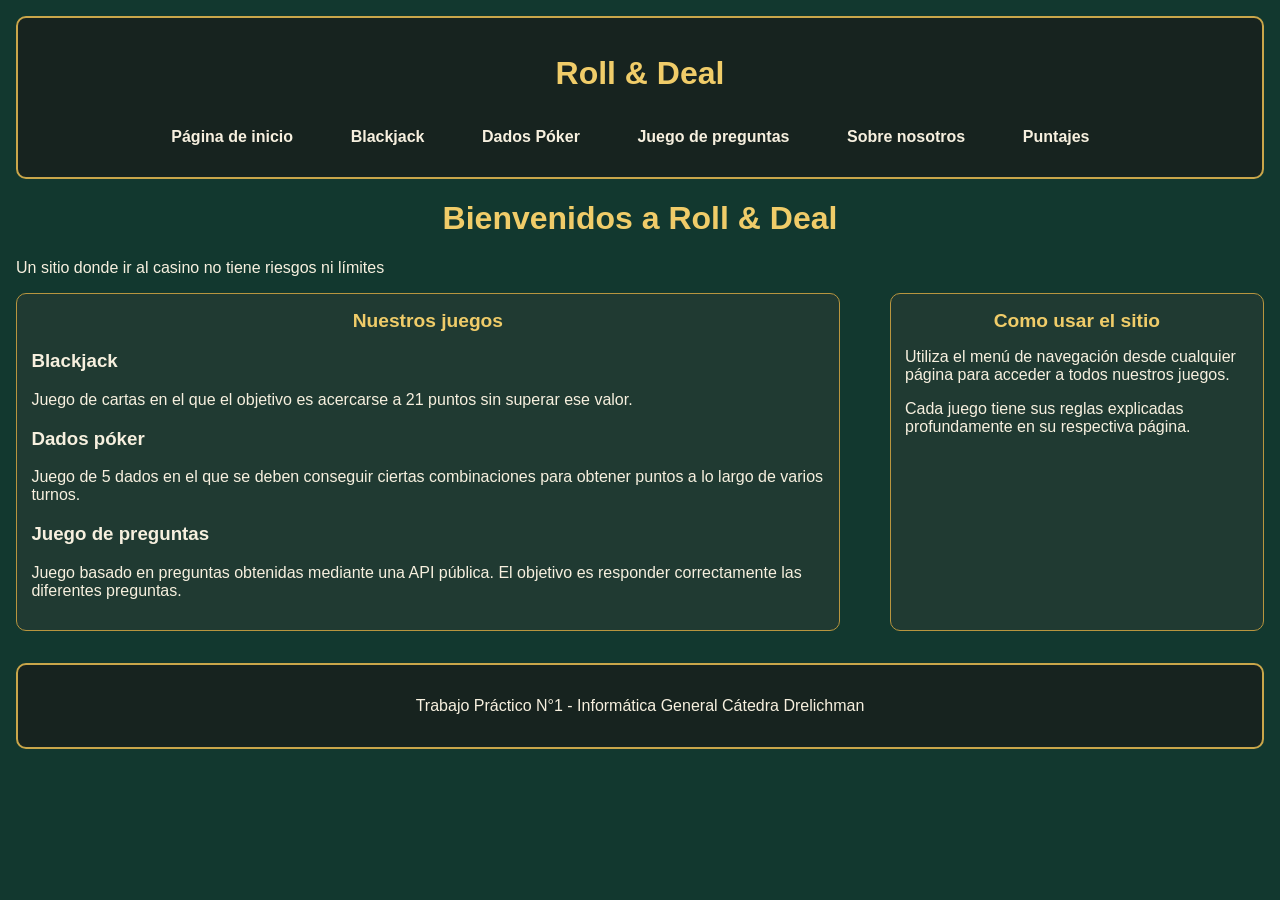
<file: index.html>
<!DOCTYPE html>
<html lang="es">
<head>
    <meta charset="UTF-8">
    <link href="css/estilos.css" rel="stylesheet">
    <title>Página de inicio</title>
</head>
<body>
    <div id="contenedor">
        <header>
            <!--Nombre provisorio-->
            <h1>Roll & Deal</h1>
            <nav>
                <ul>
                    <li><a href="index.html">Página de inicio</a></li>
                    <li><a href ="juegocartas.html">Blackjack</a></li>
                    <li><a href="juegodados.html">Dados Póker</a></li>
                    <li><a href="juegopreguntas.html">Juego de preguntas</a></li>
                    <li><a href="integrantes.html">Sobre nosotros</a></li>
                    <li><a href="puntajes.html">Puntajes</a></li>
                </ul>
            </nav>
        </header>
        <main>
                <h1>Bienvenidos a Roll & Deal</h1>
                <p>Un sitio donde ir al casino no tiene riesgos ni límites</p>
            <div id="columnasJuego">
                <section id="intro" class="panelJuego">
                    <h2>Nuestros juegos</h2>
                    <h3>Blackjack</h3>
                    <p>Juego de cartas en el que el objetivo es acercarse a 21 puntos sin superar ese valor.</p>
                    <h3>Dados póker</h3>
                    <p>Juego de 5 dados en el que se deben conseguir ciertas combinaciones para obtener puntos a lo largo de varios turnos.</p>
                    <h3>Juego de preguntas</h3> <!--nombre a definir aún-->
                    <p>Juego basado en preguntas obtenidas mediante una API pública. El objetivo es responder correctamente las diferentes preguntas.</p>
                </section>
                <section class="panelJuego">
                    <h2>Como usar el sitio</h2>
                    <p>Utiliza el menú de navegación desde cualquier página para acceder a todos nuestros juegos.</p>
                    <p>Cada juego tiene sus reglas explicadas profundamente en su respectiva página.</p>
                </section>
            </div>
        </main>
        <footer>
            <p>Trabajo Práctico N°1 - Informática General Cátedra Drelichman</p>
        </footer>
    </div>
</body>
</html>
</file>
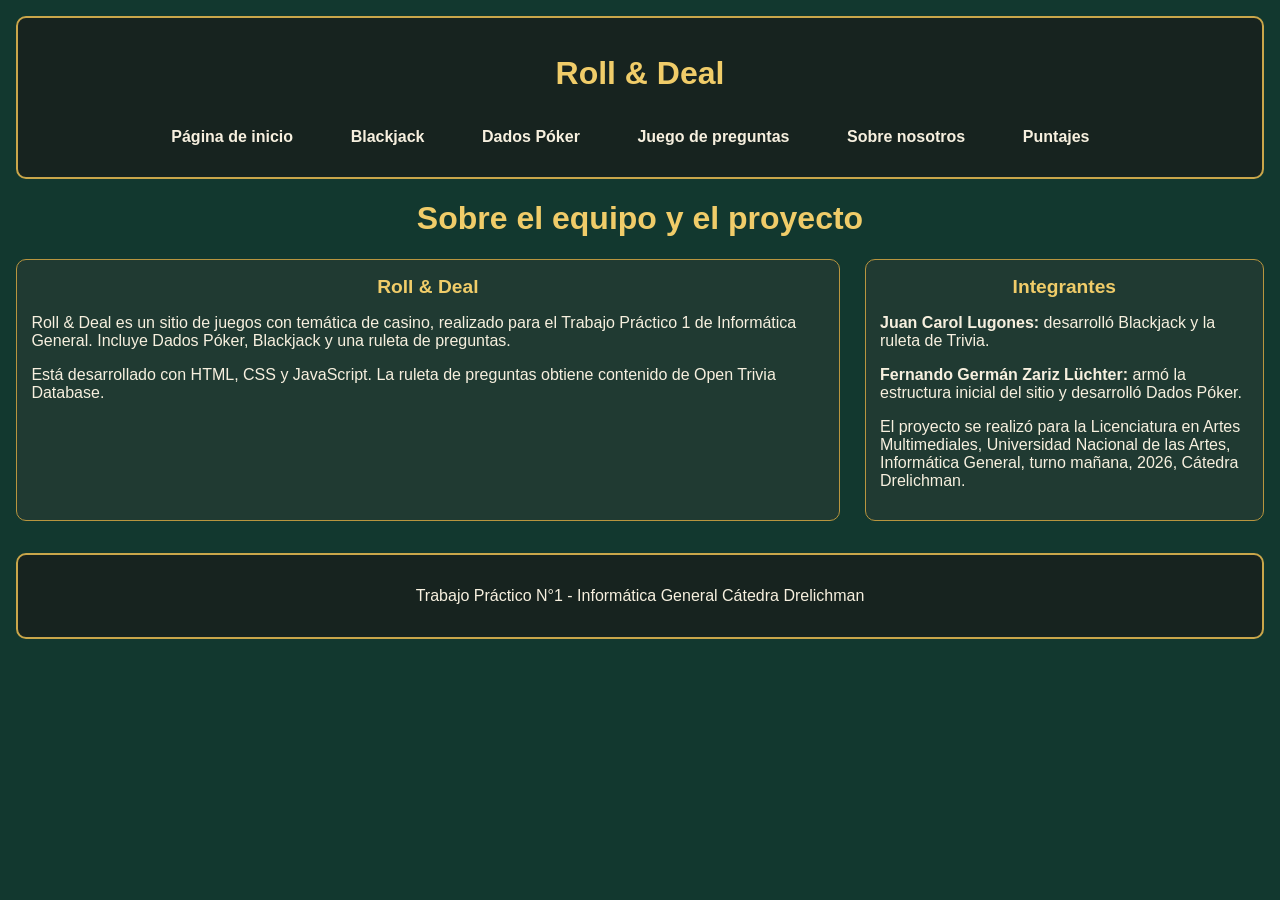
<file: integrantes.html>
<!DOCTYPE html>
<html lang="es">
<head>
    <meta charset="UTF-8">
    <meta name="viewport" content="width=device-width, initial-scale=1.0">
    <link href="css/estilos.css" rel="stylesheet">
    <title>Sobre nosotros | Roll & Deal</title>
</head>
<body>
    <div id="contenedor">
        <header>
            <h1>Roll & Deal</h1>
            <nav>
                <ul>
                    <li><a href="index.html">Página de inicio</a></li>
                    <li><a href="juegocartas.html">Blackjack</a></li>
                    <li><a href="juegodados.html">Dados Póker</a></li>
                    <li><a href="juegopreguntas.html">Juego de preguntas</a></li>
                    <li><a href="integrantes.html">Sobre nosotros</a></li>
                    <li><a href="puntajes.html">Puntajes</a></li>
                </ul>
            </nav>
        </header>
        <main>
            <h1>Sobre el equipo y el proyecto</h1>
            <div id="columnasJuego">
                <section id="intro" class="panelJuego">
                    <h2>Roll & Deal</h2>
                    <p>
                        Roll & Deal es un sitio de juegos con temática de casino,
                        realizado para el Trabajo Práctico 1 de Informática General.
                        Incluye Dados Póker, Blackjack y una ruleta de preguntas.
                    </p>
                    <p>
                        Está desarrollado con HTML, CSS y JavaScript. La ruleta de
                        preguntas obtiene contenido de Open Trivia Database.
                    </p>
                </section>

                <section id="reglas" class="panelJuego">
                    <h2>Integrantes</h2>
                    <p><strong>Juan Carol Lugones:</strong> desarrolló Blackjack y la ruleta de Trivia.</p>
                    <p><strong>Fernando Germán Zariz Lüchter:</strong> armó la estructura inicial del sitio y desarrolló Dados Póker.</p>
                    <p>
                        El proyecto se realizó para la Licenciatura en Artes Multimediales,
                        Universidad Nacional de las Artes, Informática General,
                        turno mañana, 2026, Cátedra Drelichman.
                    </p>
                </section>
            </div>
        </main>
        <footer>
            <p>Trabajo Práctico N°1 - Informática General Cátedra Drelichman</p>
        </footer>
    </div>
</body>
</html>
</file>
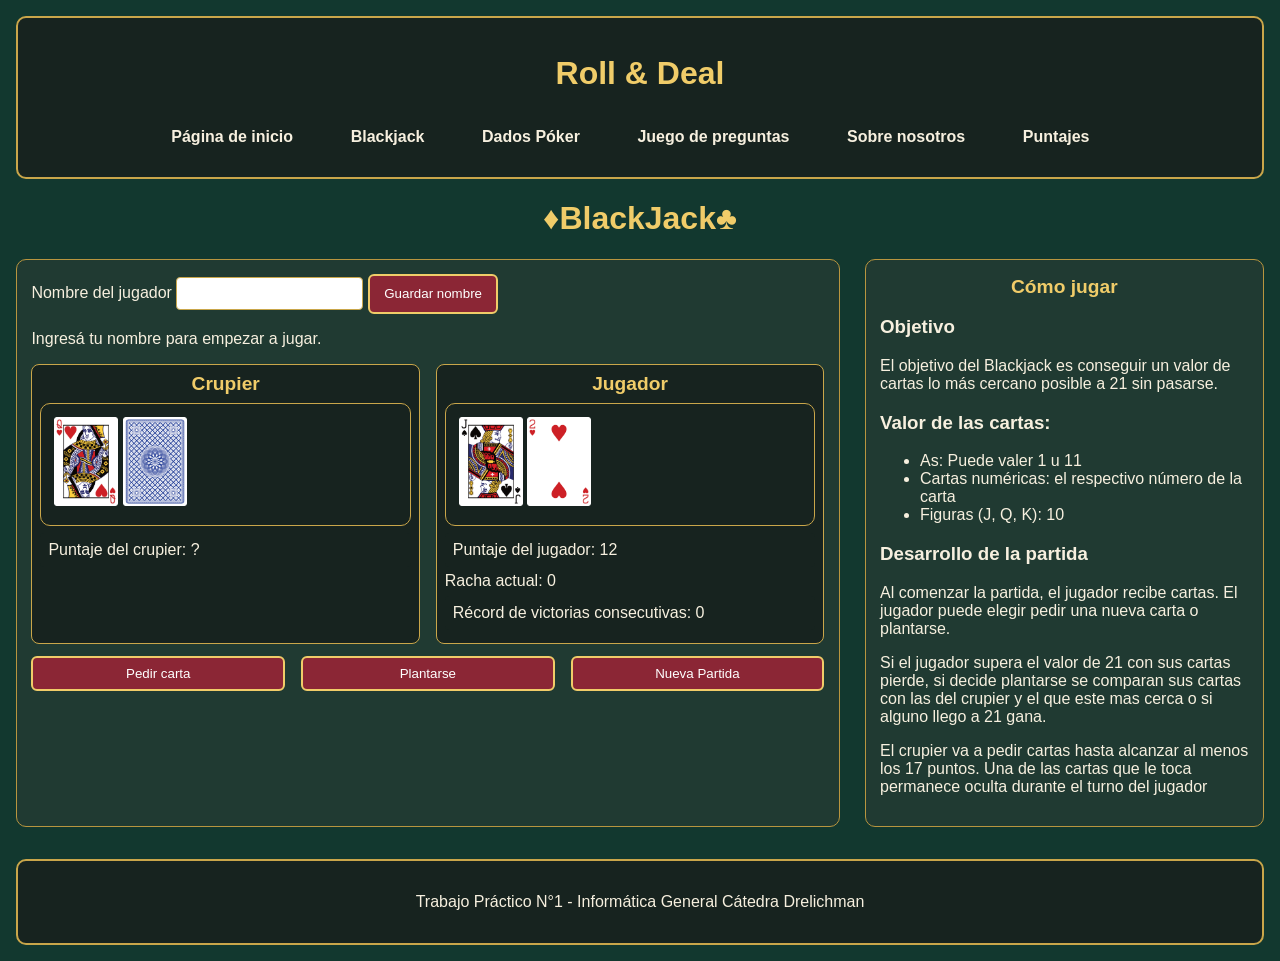
<file: juegocartas.html>
<!DOCTYPE html>
<html lang="es">
<head>
    <meta charset="UTF-8">
    <link href="css/estilos.css" rel="stylesheet">
    <title>Blackjack</title>
</head>
<body>
    <div id="contenedor">
        <header>
            <h1>Roll & Deal</h1>
            <nav>
                <ul>
                    <li><a href="index.html">Página de inicio</a></li>
                    <li><a href ="juegocartas.html">Blackjack</a></li>
                    <li><a href="juegodados.html">Dados Póker</a></li>
                    <li><a href="juegopreguntas.html">Juego de preguntas</a></li>
                    <li><a href="integrantes.html">Sobre nosotros</a></li>
                    <li><a href="puntajes.html">Puntajes</a></li>
                </ul>
            </nav>
        </header>
        <main>
            <h1>♦️BlackJack♣️</h1>
            <div id="columnasJuego">
            <section id="reglas" class="panelJuego">
                <h2>Cómo jugar</h2>
                <h3>Objetivo</h3>
                <p>El objetivo del Blackjack es conseguir un valor de cartas lo más cercano posible a 21 sin pasarse.</p>
                <h3>Valor de las cartas:</h3>
                <ul>
                    <li>As: Puede valer 1 u 11</li>
                    <li>Cartas numéricas: el respectivo número de la carta</li>
                    <li>Figuras (J, Q, K): 10</li>
                </ul>
                <h3>Desarrollo de la partida</h3>
                <p>Al comenzar la partida, el jugador recibe cartas. El jugador puede elegir pedir una nueva carta o plantarse.</p>
                <p>Si el jugador supera el valor de 21 con sus cartas pierde, si decide plantarse se comparan sus cartas con las del crupier y el que este mas cerca o si alguno llego a 21 gana.</p>
                <p>El crupier va a pedir cartas hasta alcanzar al menos los 17 puntos. Una de las cartas que le toca permanece oculta durante el turno del jugador</p>
            </section>

            <section id="mesa" class="panelJuego">
                <form id="formulario-blackjack">
                    <label for="nombre-jugador-blackjack">
                        Nombre del jugador
                    </label>
                    <input
                    id="nombre-jugador-blackjack"
                    name="nombre-jugador-blackjack"
                    type="text"
                    maxlength="12"
                    required>

                    <button type="submit">
                        Guardar nombre
                    </button>
                </form>
                <p id="nombre-blackjack">
                    Ingresá tu nombre para empezar a jugar.
                </p>
                
                <div id="zonaCrupier" class="zonaMano">
                    <h2>Crupier</h2>
                    <div id="cartas-crupier">
                    </div>
                    <p id="puntaje-crupier">
                        Puntaje del crupier: 0
                    </p>
                </div>

                <div id="zonaJugador" class="zonaMano">
                    <h2>Jugador</h2>
                    <div id="cartas-jugador">
                    </div>
                    <p id="puntaje-jugador">
                        Puntaje del jugador: 0
                    </p>
                    <p id="resultado-blackjack"></p>
                    <p id="racha-blackjack">
                        Racha actual: 0
                    </p>
                    <p id="record-blackjack">
                        Record de victorias consecutivas: 0
                    </p>
                </div>
                <button id="pedir" type="button">Pedir carta</button>
                <button id="plantarse" type="button">Plantarse</button>
                <button id="nueva-partida" type="button">Nueva Partida</button>
            </section>
        </div>
        </main>
        <footer>
            <p>Trabajo Práctico N°1 - Informática General Cátedra Drelichman</p>
        </footer>
    </div>
<script src="js/juegocartas.js"></script>
</body>
</html>
</file>
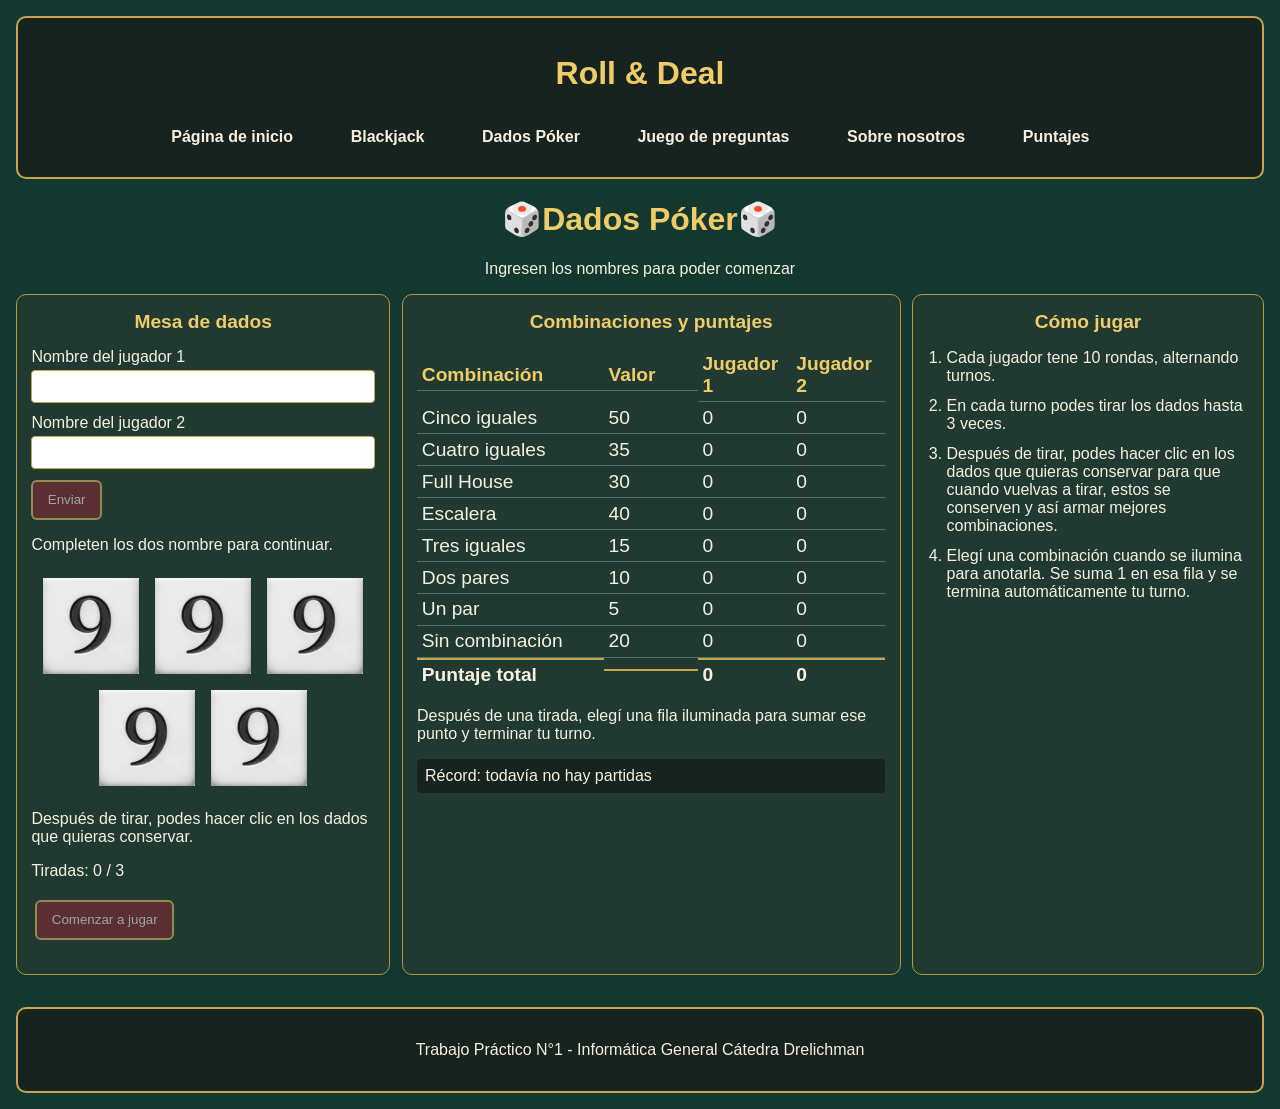
<file: juegodados.html>
<!DOCTYPE html>
<html lang="es">
<head>
    <meta charset="UTF-8">
    <link href="css/estilos.css" rel="stylesheet">
    <title>Dados Póker</title>
</head>
<body>
    <div id="contenedor">
        <header>
            <h1>Roll & Deal</h1>
            <nav>
                <ul>
                    <li><a href="index.html">Página de inicio</a></li>
                    <li><a href ="juegocartas.html">Blackjack</a></li>
                    <li><a href="juegodados.html">Dados Póker</a></li>
                    <li><a href="juegopreguntas.html">Juego de preguntas</a></li>
                    <li><a href="integrantes.html">Sobre nosotros</a></li>
                    <li><a href="puntajes.html">Puntajes</a></li>
                </ul>
            </nav>
        </header>
        <main>
            <h1>🎲Dados Póker🎲</h1>
            <p id="turno">Ingresen los nombres para poder comenzar</p>
            <div id="columnasJuego">
            <section id="zonaDados" class="panelJuego">
                <h2>Mesa de dados</h2>
                <form id="formularioNombres"><label for="nombre1">Nombre del jugador 1</label><input id="nombre1" type="text" maxlength="12" required>
                <label for="nombre2">Nombre del jugador 2</label>
                <input id="nombre2" type="text" maxlength="12" required>
                <button id="enviarNombres" type="submit" disabled>Enviar</button>
            </form>
            <p id="mensajeJuego">Completen los dos nombre para continuar.</p>
            <div id="dados">
                    <img class="dado"
                        id="dado0"
                        src="img/dados-poker/dado-9.png"
                        alt="Dado 9">

                    <img class="dado"
                        id="dado1"
                        src="img/dados-poker/dado-9.png"
                        alt="Dado 9">

                    <img class="dado"
                        id="dado2"
                        src="img/dados-poker/dado-9.png"
                        alt="Dado 9">

                    <img class="dado"
                        id="dado3"
                        src="img/dados-poker/dado-9.png"
                        alt="Dado 9">

                    <img class="dado"
                        id="dado4"
                        src="img/dados-poker/dado-9.png"
                        alt="Dado 9">
            </div>
            <p id="ayudaDados">Después de tirar, podes hacer clic en los dados que quieras conservar.</p>
            <p id="tiradas">Tiradas: 0 / 3</p>

            <div id="botonesJuego">
                <button id="comenzar" type="button" disabled>Comenzar a jugar</button>
                <button id="reiniciar" type="button" hidden>Reiniciar</button>
            </div>
            <p id="resultado"></p>
            </section>
            <section id="combinaciones" class="panelJuego">
                    <h2>Combinaciones y puntajes</h2>
                    <div id="listaCombinaciones">
                        <div id="encabezadoCombinaciones" class="filaCombinacion">
                            <p>Combinación</p><p>Valor</p><p id="encabezadoJ1" class="columnaJ1">Jugador 1</p><p id="encabezadoJ2" class="columnaJ2">Jugador 2</p>
                        </div>
                        <div class="combinacion filaCombinacion" id="cincoIguales"><p>Cinco iguales</p><p>50</p><p id="j1-cinco" class="columnaJ1">0</p><p id="j2-cinco" class="columnaJ2">0</p></div>
                        <div class="combinacion filaCombinacion" id="cuatroIguales"><p>Cuatro iguales</p><p>35</p><p id="j1-cuatro" class="columnaJ1">0</p><p id="j2-cuatro" class="columnaJ2">0</p></div>
                        <div class="combinacion filaCombinacion" id="fullHouse"><p>Full House</p><p>30</p><p id="j1-full" class="columnaJ1">0</p><p id="j2-full" class="columnaJ2">0</p></div>
                        <div class="combinacion filaCombinacion" id="escalera"><p>Escalera</p><p>40</p><p id="j1-escalera" class="columnaJ1">0</p><p id="j2-escalera" class="columnaJ2">0</p></div>
                        <div class="combinacion filaCombinacion" id="tresIguales"><p>Tres iguales</p><p>15</p><p id="j1-tres" class="columnaJ1">0</p><p id="j2-tres" class="columnaJ2">0</p></div>
                        <div class="combinacion filaCombinacion" id="dosPares"><p>Dos pares</p><p>10</p><p id="j1-dos" class="columnaJ1">0</p><p id="j2-dos" class="columnaJ2">0</p></div>
                        <div class="combinacion filaCombinacion" id="unPar"><p>Un par</p><p>5</p><p id="j1-par" class="columnaJ1">0</p><p id="j2-par" class="columnaJ2">0</p></div>
                        <div class="combinacion filaCombinacion" id="sinCombinacion"><p>Sin combinación</p><p>20</p><p id="j1-bust" class="columnaJ1">0</p><p id="j2-bust" class="columnaJ2">0</p></div>
                        <div class="filaCombinacion filaTotal"><p>Puntaje total</p><p></p><p id="total-j1" class="columnaJ1">0</p><p id="total-j2" class="columnaJ2">0</p></div>
                    </div>
                    <p>Después de una tirada, elegí una fila iluminada para sumar ese punto y terminar tu turno.</p>
                    <p id="record-dados">Récord de puntos: 0</p>
                <div id="cartelFinal" class="fondoModal" hidden>
                    <section class="modal">
                        <h2 id="tituloFinal">Fin de la partida</h2>
                        <p id="resultadoFinal"></p>
                        <button id="revancha" type="button">Revancha</button>
                        <button id="salir" type="button">Salir</button>
                        <button id="cambiarJugadores" type="button">Cambiar jugadores</button>
                    </section>
                </div>
                </section>
                <section id="instrucciones" class="panelJuego">
                    <h2>Cómo jugar</h2>
                    <ol>
                        <li>Cada jugador tene 10 rondas, alternando turnos.</li>
                        <li>En cada turno podes tirar los dados hasta 3 veces.</li>
                        <li>Después de tirar, podes hacer clic en los dados que quieras conservar para que cuando vuelvas a tirar, estos se conserven y así armar mejores combinaciones.</li>
                        <li>Elegí una combinación cuando se ilumina para anotarla. Se suma 1 en esa fila y se termina automáticamente tu turno.</li>
                    </ol>
                </section>
            </div>
        </main>
        <footer>
            <p>Trabajo Práctico N°1 - Informática General Cátedra Drelichman</p>
        </footer>
    </div>
<script src="js/juegodados.js"></script>
</body>
</html>
</file>
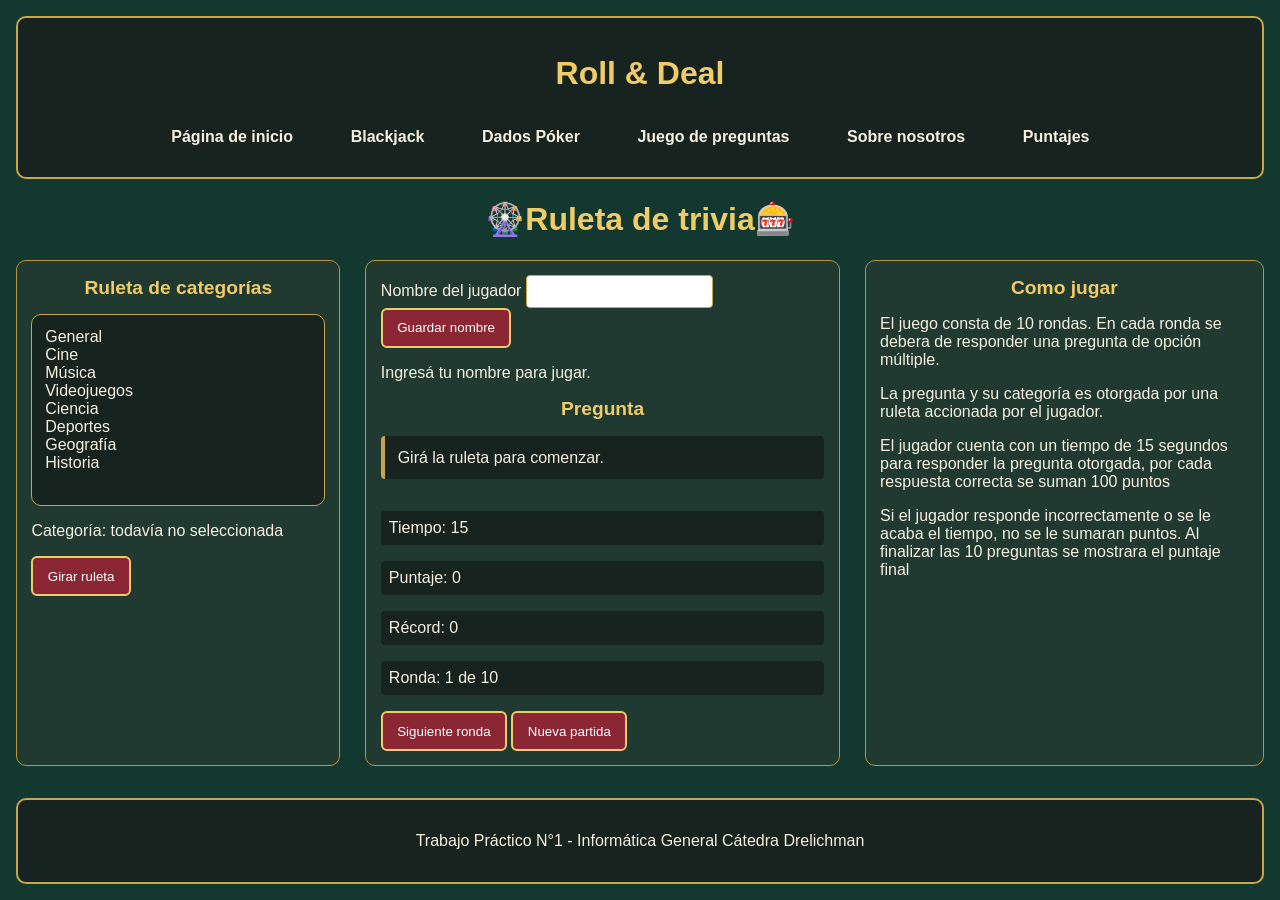
<file: juegopreguntas.html>
<!DOCTYPE html>
<html lang="es">
<head>
    <meta charset="UTF-8">
    <link href="css/estilos.css" rel="stylesheet">
    <title>Juego de preguntas</title>
</head>
<body>
    <div id="contenedor">
        <header>
            <h1>Roll & Deal</h1>
            <nav>
                <ul>
                    <li><a href="index.html">Página de inicio</a></li>
                    <li><a href ="juegocartas.html">Blackjack</a></li>
                    <li><a href="juegodados.html">Dados Póker</a></li>
                    <li><a href="juegopreguntas.html">Juego de preguntas</a></li>
                    <li><a href="integrantes.html">Sobre nosotros</a></li>
                    <li><a href="puntajes.html">Puntajes</a></li>
                </ul>
            </nav>
        </header>
        <main>
            <h1>🎡Ruleta de trivia🎰</h1>
            <div id="columnasJuego">
            <section id="reglas" class="panelJuego">
                <h2>Como jugar</h2>
                <p>El juego consta de 10 rondas. En cada ronda se debera de responder una pregunta de opción múltiple.</p>
                <p>La pregunta y su categoría es otorgada por una ruleta accionada por el jugador.</p>
                <p>El jugador cuenta con un tiempo de 15 segundos para responder la pregunta otorgada, por cada respuesta correcta se suman 100 puntos</p>
                <p>Si el jugador responde incorrectamente o se le acaba el tiempo, no se le sumaran puntos. Al finalizar las 10 preguntas se mostrara el puntaje final</p>
            </section>
            <section id="ruleta" class="panelJuego">
                <h2>Ruleta de categorías</h2>
                <div id="categorias-ruleta">
                </div>
                <p id="categoria">Categoría: todavía no seleccionada</p>
                <button id="girar" type="button">Girar ruleta</button>
            </section>
            <section id="juego" class="panelJuego">
                <form id="formulario-trivia">
                    <label for="nombre-jugador-trivia"> Nombre del jugador </label>
                    <input 
                    id="nombre-jugador-trivia"
                    name="nombre-jugador-trivia"
                    type="text"
                    maxlength="12"
                    required
                    >
                    <button type="submit"> Guardar nombre </button> 
                </form>
                <p id="nombre-trivia"> Ingresá tu nombre para jugar.</p>
                <h2>Pregunta</h2>
                <p id="pregunta">Girá la ruleta para comenzar.</p>
                <div id="respuestas">
                </div>
                <p id="tiempo">Tiempo: 15</p>
                <p id="puntaje">Puntaje: 0</p>
                <p id="record-trivia">Récord: 0</p>
                <p id="ronda">Ronda: 1 de 10</p>
                <p id="resultado"></p>
                <button id="siguiente" type="button">Siguiente ronda</button>
                <button id="nueva-partida-trivia" type="button">Nueva partida</button>
            </section>
            </div>
        </main>
        <footer>
            <p>Trabajo Práctico N°1 - Informática General Cátedra Drelichman</p>
        </footer>
    </div>
<script src="js/juegopreguntas.js"></script>
</body>
</html>
</file>
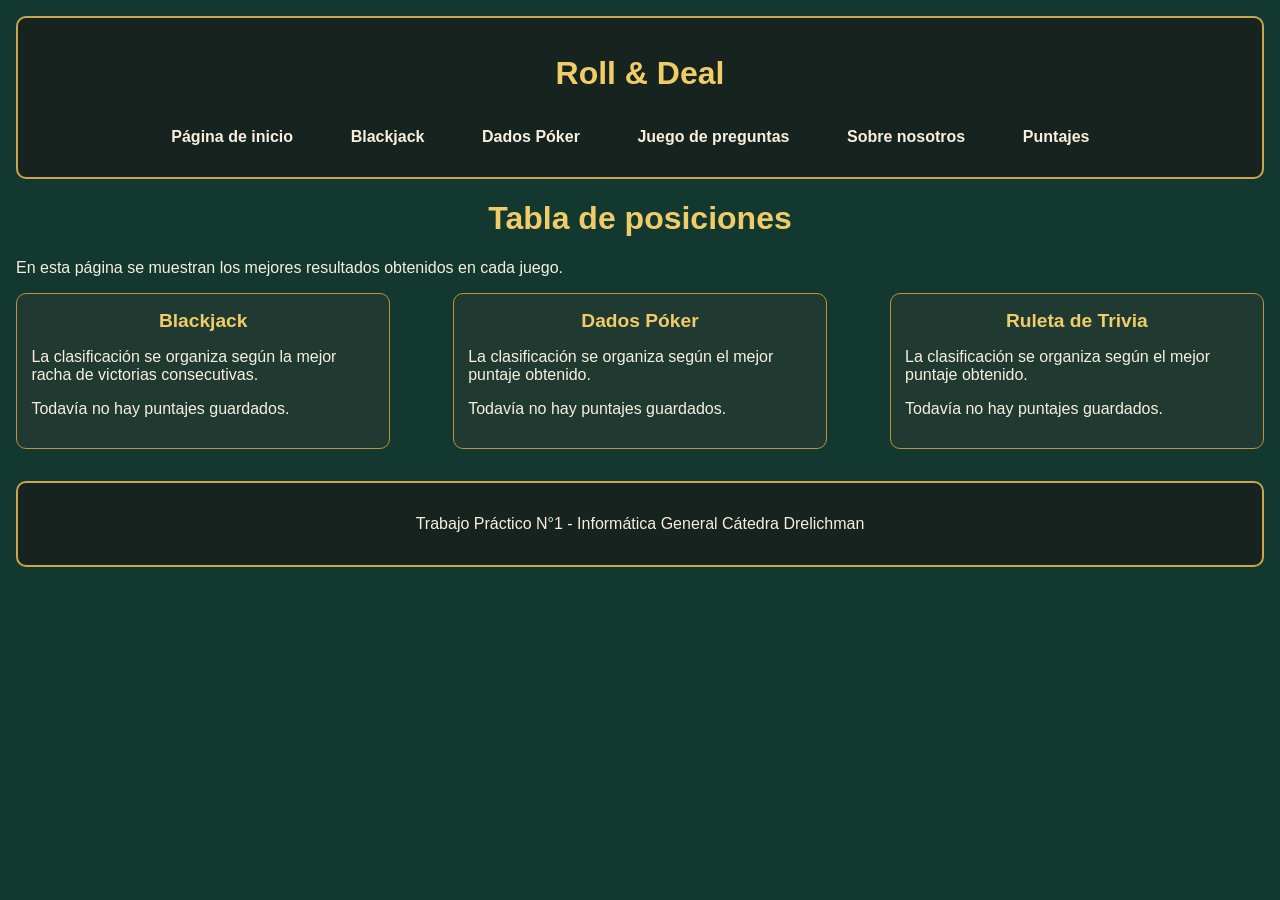
<file: puntajes.html>
<!DOCTYPE html>
<html lang="es">
    <head>
        <meta charset="UTF-8">
        <link href="css/estilos.css" rel="stylesheet">
        <title>Puntajes</title>
    </head>
    <body>
        <div id="contenedor">
            <header>
                <h1>Roll & Deal</h1>
                <nav>
                    <ul>
                        <li><a href="index.html">Página de inicio</a></li>
                        <li><a href ="juegocartas.html">Blackjack</a></li>
                        <li><a href="juegodados.html">Dados Póker</a></li>
                        <li><a href="juegopreguntas.html">Juego de preguntas</a></li>
                        <li><a href="integrantes.html">Sobre nosotros</a></li>
                        <li><a href="puntajes.html">Puntajes</a>
                    </li>  
                    </ul>
                </nav>
            </header>
            <main>
    <h1>Tabla de posiciones</h1>
    <p>En esta página se muestran los mejores resultados obtenidos en cada juego.</p>
    <div id="columnasJuego">
    <section class="panelJuego">
        <h2>Blackjack</h2>
        <p>La clasificación se organiza según la mejor racha de victorias consecutivas.</p>
        <div id="ranking-blackjack"></div>
    </section>

    <section class="panelJuego">
        <h2>Dados Póker</h2>
        <p>La clasificación se organiza según el mejor puntaje obtenido.</p>
        <div id="ranking-dados"></div>
    </section>

    <section class="panelJuego">
        <h2>Ruleta de Trivia</h2>
        <p>La clasificación se organiza según el mejor puntaje obtenido.</p>
        <div id="ranking-trivia"></div>

    </section>
    </div>
            </main>
            <footer>
                <p>Trabajo Práctico N°1 - Informática General Cátedra Drelichman</p>
            </footer>
        </div>
        <script src="js/puntajes.js"></script>
    </body>
</html>
</file>
<file: css/estilos.css>
/* ESTILOS GENERALES */
* {
    box-sizing: border-box;
}
body {
    margin: 0;
    background-color: #12382f;
    color: #f7f0df;
    font-family: Arial, sans-serif;
}
#contenedor {
    width: 100%;
    margin: 0 auto;
    padding: 1rem;
}
header,
footer {
    background-color: #17231f;
    border: 0.125rem solid #c9a64a;
    border-radius: 0.625rem;
    padding: 1rem 1.4rem;
}
header h1,
h1,
h2 {
    color: #f0cc69;
    text-align: center;
}
nav ul {
    display: flex;
    flex-wrap: wrap;
    justify-content: center;
    list-style: none;
    padding: 0;
    margin-bottom: 0;
}
nav li {
    margin: 0.3rem 1.2rem 0.3rem 0;
    display: inline-block;
}
nav a {
    display: block;
    padding: 0.6rem 1.2rem;
    font-weight: bold;
    color: #f7f0df;
    text-decoration: none;
}
nav a:hover {
    color: #f0cc69;
}
button {
    background-color: #8b2635;
    color: white;
    border: 0.125rem solid #f0cc69;
    border-radius: 0.375rem;
    padding: 0.65rem 0.9rem;
}
button:hover {
    background-color: #a83243;
}
button:disabled {
    opacity: 0.55;
}
input {
    border: 0.0625rem solid #c9a64a;
    border-radius: 0.25rem;
    padding: 0.5rem;
}
footer {
    margin-top: 1rem;
    text-align: center;
}
main > h1, #turno {
    text-align: center;
}
#columnasJuego {
    display: flex;
    align-items: stretch;
    justify-content: space-between;
    flex-wrap: wrap;
}
.panelJuego {
    width: 30%;
    min-width: 18rem;
    margin-bottom: 1rem;
    background: #203a32;
    border: 0.0625rem solid #b8953f;
    border-radius: 0.625rem;
    padding: 0.9rem;
}

/*ESTILOS JUEGO DADOS */
#zonaDados {
    order: 1;
    width: 30%;
}
#combinaciones {
    order: 2;
    width: 40%;
    min-width: 22rem;
}
#instrucciones {
    width: 27%;
    order: 3;
    min-width: 22rem;
}
.panelJuego h2 {
    margin-top: 0.1rem;
    font-size: 1.2rem;
}
#formularioNombres label,
#formularioNombres input {
    display: block;
    width: 100%;
}
#formularioNombres label {
    margin: 0.65rem 0 0.25rem;
}
#formularioNombres button {
    margin-top: 0.7rem;
}
#dados {
    display: flex;
    flex-wrap: wrap;
    justify-content: center;
}
.dado {
    width: 6rem;
    margin: 0.5rem;
    cursor: pointer;
}
.dado.guardado {
    border: 0.3rem solid #ffcc00;
}
#botonesJuego button{
margin: 0.25rem;
}
.filaCombinacion {
    display: flex;
    align-items: center;
}
.filaCombinacion p {
    width: 22%;
    margin: 0;
    padding: 0.28rem 0.3rem;
    border-bottom: 0.0625rem solid #527065;
    font-size: larger;
}
.filaCombinacion p:first-child {
    width: 44%;
}
#encabezadoCombinaciones p {
    color: #f0cc69;
    font-weight: bold;
}
#encabezadoCombinaciones p {
    color: #f0cc69;
    font-weight: bold;
}
.combinacion {
    background: transparent;
}
.combinacion.disponible {
    background-color: #52643d;
    color: #fff4c8;
}
.combinacion.disponible:hover {
    background: #697d4b;
}
.turnoActivo {
    background: #5a4930;
    color: #fff0bc;
    font-weight: bold;
}
.filaTotal p {
    border-top: 0.125rem solid #c9a64a;
    border-bottom: 0;
    font-weight: bold;
}
#instrucciones ol {
    padding-left: 1.2rem;
}
#instrucciones li {
    margin-bottom: 0.75rem;
}
.fondoModal {
    position: fixed;
    top: 0;
    left: 0;
    width: 100%;
    height: 100%;
    display: flex;
    justify-content: center;
    align-items: center;
    padding: 1rem;
    background: rgba(0, 0, 0, 0.75);
    z-index: 5;
}
.fondoModal[hidden],
[hidden] {
    display: none;
}
.modal {
    width: 30rem;
    max-width: 100%;
    padding: 1.5rem;
    text-align: center;
    background: #203a32;
    border: 0.1875rem solid #c9a64a;
    border-radius: 0.75rem;
    box-shadow: 0 0 0.1875rem rgba(0, 0, 0, 0.7);
}

.modal button {
    margin: 0.4rem;
}
/*ESTILOS BLACKJACK*/
/* ESTILOS BLACKJACK */
#mesa {
    order: 1;
    display: flex;
    flex-wrap: wrap;
    justify-content: space-between;
    align-content: flex-start;
    width: 66%;
    min-width: 36rem;
}

#formulario-blackjack,
#nombre-blackjack {
    width: 100%;
}

.zonaMano {
    width: 49%;
    min-width: 15rem;
    margin-bottom: 0.5rem;
    padding: 0.5rem;
    background: #17231f;
    border: 0.0625rem solid #c9a64a;
    border-radius: 0.5rem;
}

.zonaMano h2 {
    margin: 0 0 0.5rem;
}

#cartas-crupier,
#cartas-jugador {
    display: flex;
    flex-wrap: wrap;
    align-items: flex-start;
    width: 100%;
    max-height: 12rem;
    min-height: 6rem;
    overflow-y: auto;
}

#cartas-crupier img,
#cartas-jugador img {
    width: 4rem;
    height: auto;
    margin: 0 0.3rem 0.4rem 0;
}

#puntaje-crupier,
#puntaje-jugador {
    margin: 0.4rem 0 0;
    padding: 0.4rem;
    background: #203a32;
    border-radius: 0.25rem;
}

#resultado-blackjack,
#racha-blackjack,
#record-blackjack {
    width: 100%;
    margin: 0.35rem 0;
}

#pedir,
#plantarse,
#nueva-partida {
    width: 32%;
    margin: 0.25rem 0;
    padding: 0.5rem 0.25rem;
}
/*ESTILOS JUEGO DE PREGUNTAS*/
#ruleta {
    order: 1;
    width: 26%;
}
#juego {
    order: 2;
    width: 38%;
    margin-left: auto;
}
#reglas {
    order: 3;
    width: 32%;
    margin-left: auto;
}
#categorias-ruleta,
#cartas-crupier,
#cartas-jugador {
    background: #17231f;
    border: 0.0625rem solid #c9a64a;
    border-radius: 0.625rem;
    padding: 0.8rem;
}
#categorias-ruleta {
    min-height: 12rem;
    margin-bottom: 1rem;
}
#respuestas {
    display: flex;
    flex-wrap: wrap;
    justify-content: space-between;
    max-height: 12rem;
    overflow-y: auto;
    margin: 0.5rem 0;
}
#respuestas button {
    display: block;
    width: 48%;
    margin: 0 0 0.5rem;
    padding: 0.5rem;
    text-align: left;
}
#pregunta {
    background: #17231f;
    border-left: 0.25rem solid #c9a64a;
    border-radius: 0.25rem;
    padding: 0.8rem;
}
#tiempo,
#puntaje,
#record-trivia, #record-blackjack, #record-dados,
#ronda,
#puntaje-crupier,
#puntaje-jugador {
    background: #17231f;
    border-radius: 0.25rem;
    padding: 0.5rem;
}
/*INDEX*/
#intro {
    width: 66%;
}
</file>
